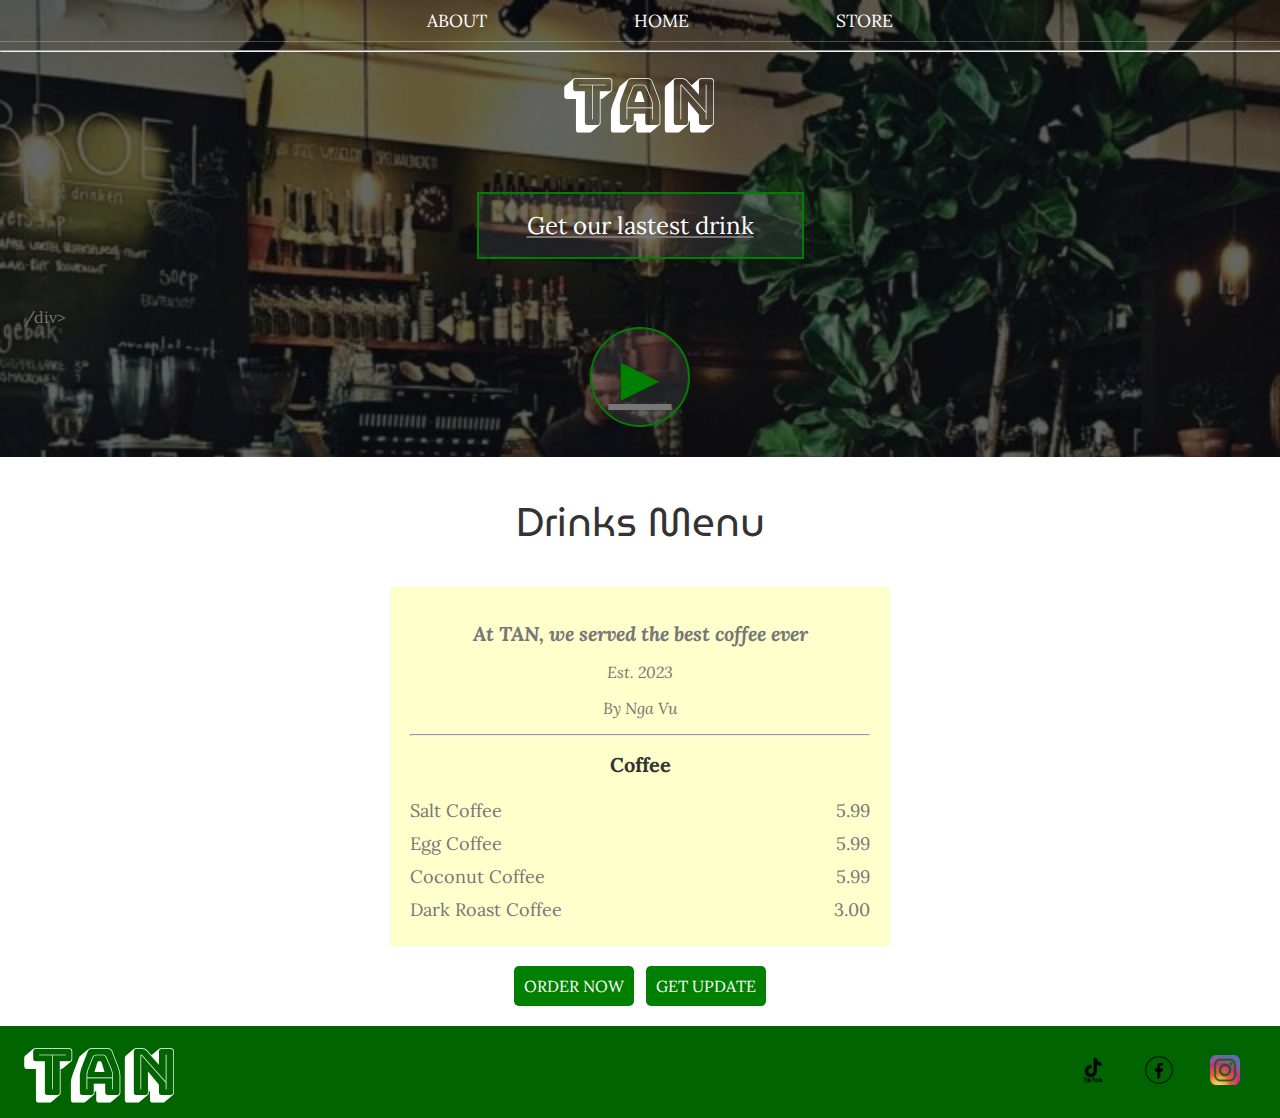
<file: html/index.html>
<!DOCTYPE html>
<html>
    <head>
        <title>TaN</title>
        <meta name = "description" content="This is the description">
        <link rel="stylesheet" href="../styles.css"/>
    </head>
    <body>
        <header class ="main-header">
            <nav class="nav main-nav">
                <ul>
                    <li><a href="../html/about.html">ABOUT</a></li>
                    <li><a href="../html/index.html">HOME</a></li>
                    <li><a href="../html/store.html">STORE</a></li>
                    
                </ul>
            </nav>
            <hr>
            <h1 class="shop-name shop-name-large">Tan</h1>
            <div class= "container">
            <a href="../html/store.html"><button class="btn btn-header" type="button">Get our lastest drink</button>
            </a>/div>
            <a href="https://www.youtube.com/watch?v=ByXL5WCSXys"><button class="btn btn-header btn-play" type="btn">&#9658;</button></a>
        </header>
        <section class="content-section container">
            <h2 class="section-header">Drinks Menu</h2>
            <div class="menu">
                <main>
                  <h1><i>At TAN, we served the best coffee ever</i></h1>
                  <p class="established">Est. 2023</p>
                  <p class="established">By Nga Vu</p>
                  <hr>
                  <section>
                    <h2>Coffee</h2>
                    <article class="item">
                      <p class="flavor">Salt Coffee</p><p class="price">5.99</p>
                    </article>
                    <article class="item">
                      <p class="flavor">Egg Coffee</p><p class="price">5.99</p>
                    </article>
                    <article class="item">
                      <p class="flavor">Coconut Coffee</p><p class="price">5.99</p>
                    </article>
                    <article class="item">
                      <p class="flavor">Dark Roast Coffee</p><p class="price">3.00</p>
                    </article>
                  </section>
                  </main>
            </div>
        </section>
        <div class="button-container">
            <a href="../html/store.html" class="order-now-btn" target="_blank">ORDER NOW</a>
            &nbsp;&nbsp;&nbsp;
            <a href="../html/store.html" class="order-now-btn" target="_blank">GET UPDATE</a>
        </div>    
        <footer class = "main-footer">
            <div class="container main-footer-container">
            <h3 class="shop-name">TaN</h3>

            <ul class="nav footer-nav">
                <li>
                    <a href="https://www.tiktok.com/" target="_blank">
                        <img src="../pictures/tiktok.png"></a>
                </li>
                <li>
                    <a href="https://www.facebook.com/" target="_blank">
                        <img src="../pictures/facebook.png"></a>
                </li>
                <li>
                    <a href="https://www.instagram.com/noraugotthis/" target="_blank">
                        <img src="../pictures/insta.png"></a>
                </li>
            </ul>
        </div>
        </footer>
    </body>
</html>
</file>
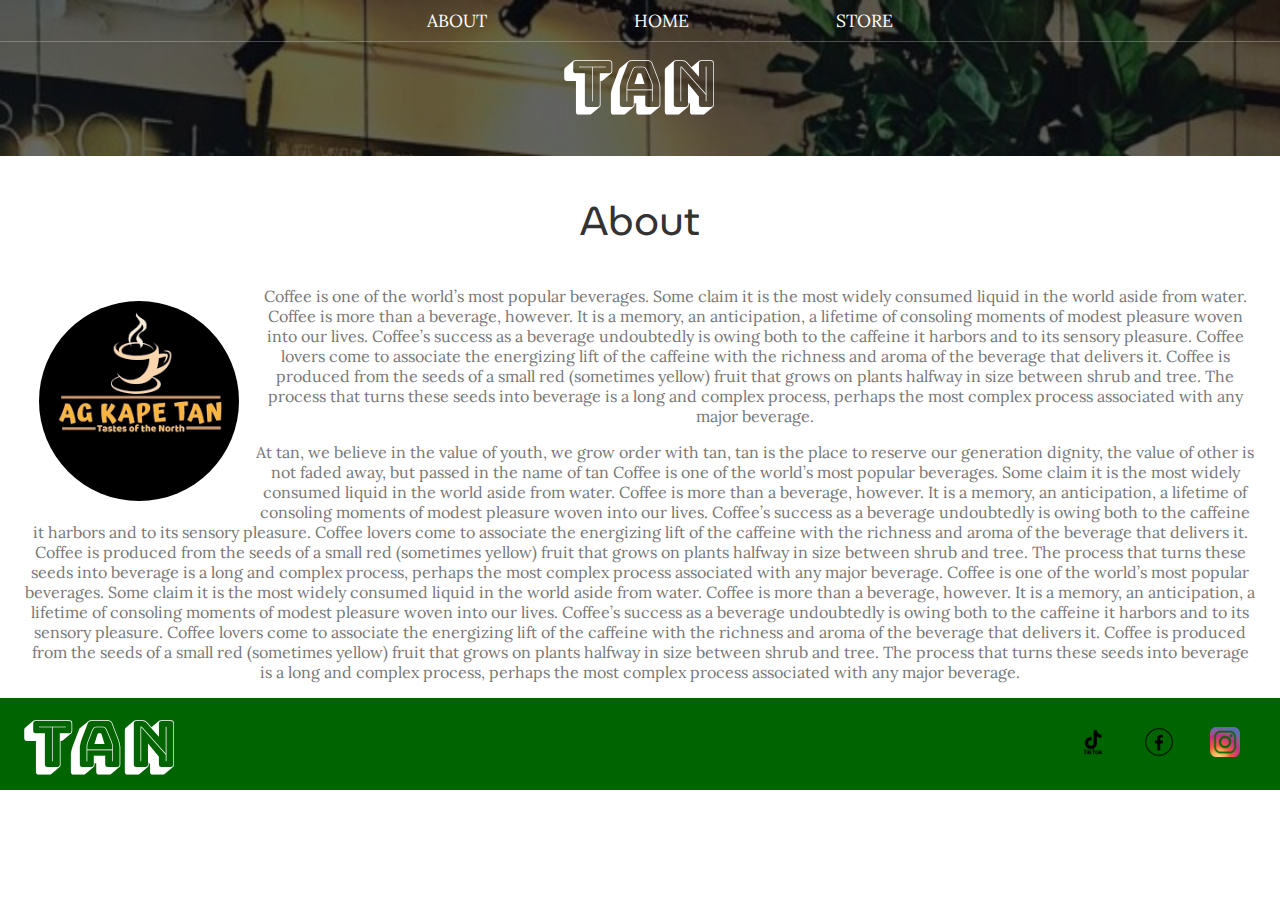
<file: html/about.html>
<!DOCTYPE html>
<html>
    <head>
        <title>TaN | About</title>
        <meta name = "description" content="This is the description">
        <link rel="stylesheet" href="../styles.css"/>
    </head>
    <body>
        <header class = "main-header">
            <nav class ="nav main-nav">
                <ul>
                    <li><a href="../html/about.html">ABOUT</a></li>
                    <li><a href="../html/index.html">HOME</a></li>
                    <li><a href="../html/store.html">STORE</a></li>
                    
                </ul>
            </nav>
            <h1 class="shop-name shop-name-large">Tan</h1>
        </header>
        <section class="content-section container">
            <h2 class="section-header">About</h2>
            <img class="about-shop-image" src="../pictures/photo1.png">
            <p>Coffee is one of the world’s most popular beverages. Some claim it is the most widely consumed liquid in the world aside from water.
                Coffee is more than a beverage, however. It is a memory, an anticipation, a lifetime of consoling moments of modest pleasure woven into our lives.
                Coffee’s success as a beverage undoubtedly is owing both to the caffeine it harbors and to its sensory pleasure. Coffee lovers come to associate the energizing lift of the caffeine with the richness and aroma of the beverage that delivers it.
                Coffee is produced from the seeds of a small red (sometimes yellow) fruit that grows on plants halfway in size between shrub and tree. The process that turns these seeds into beverage is a long and complex process, perhaps the most complex process associated with any major beverage.
                </p>
                
                <p>At tan, we believe in the value of youth, we grow order with tan, tan is the place to reserve our generation dignity, the value of other is not faded 
                    away, but passed in the name of tan
                    Coffee is one of the world’s most popular beverages. Some claim it is the most widely consumed liquid in the world aside from water.
                Coffee is more than a beverage, however. It is a memory, an anticipation, a lifetime of consoling moments of modest pleasure woven into our lives.
                Coffee’s success as a beverage undoubtedly is owing both to the caffeine it harbors and to its sensory pleasure. Coffee lovers come to associate the energizing lift of the caffeine with the richness and aroma of the beverage that delivers it.
                Coffee is produced from the seeds of a small red (sometimes yellow) fruit that grows on plants halfway in size between shrub and tree. The process that turns these seeds into beverage is a long and complex process, perhaps the most complex process associated with any major beverage.
                Coffee is one of the world’s most popular beverages. Some claim it is the most widely consumed liquid in the world aside from water.
                Coffee is more than a beverage, however. It is a memory, an anticipation, a lifetime of consoling moments of modest pleasure woven into our lives.
                Coffee’s success as a beverage undoubtedly is owing both to the caffeine it harbors and to its sensory pleasure. Coffee lovers come to associate the energizing lift of the caffeine with the richness and aroma of the beverage that delivers it.
                Coffee is produced from the seeds of a small red (sometimes yellow) fruit that grows on plants halfway in size between shrub and tree. The process that turns these seeds into beverage is a long and complex process, perhaps the most complex process associated with any major beverage.
                </p>
        </section>
        <footer class = "main-footer">
            <div class="container main-footer-container">
            <h3 class="shop-name">TaN</h3>

            <ul class="nav footer-nav">
                <li>
                    <a href="https://www.tiktok.com/" target="_blank">
                        <img src="../pictures/tiktok.png"></a>
                </li>
                <li>
                    <a href="https://www.facebook.com/" target="_blank">
                        <img src="../pictures/facebook.png"></a>
                </li>
                <li>
                    <a href="https://www.instagram.com/noraugotthis/" target="_blank">
                        <img src="../pictures/insta.png"></a>
                </li>
            </ul>
            
        </div>
        </footer>
    </body>
</html>
</file>
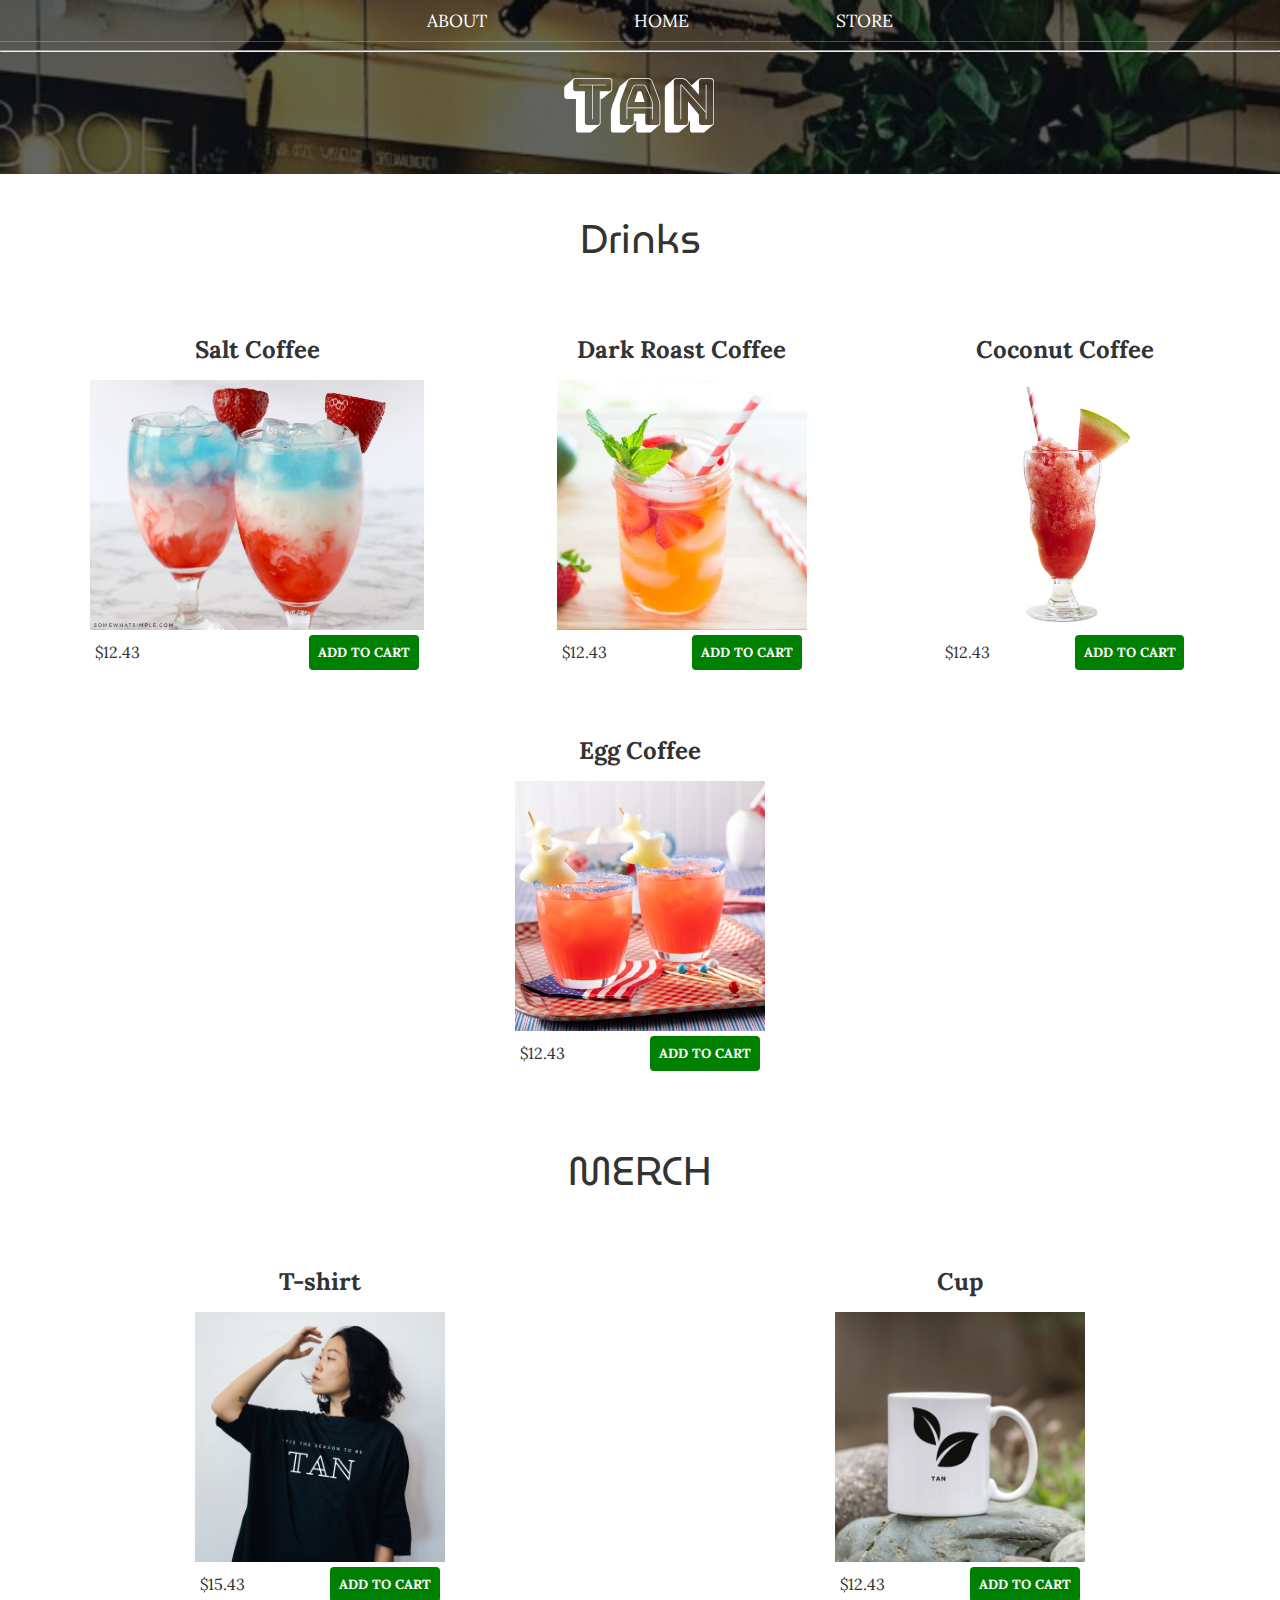
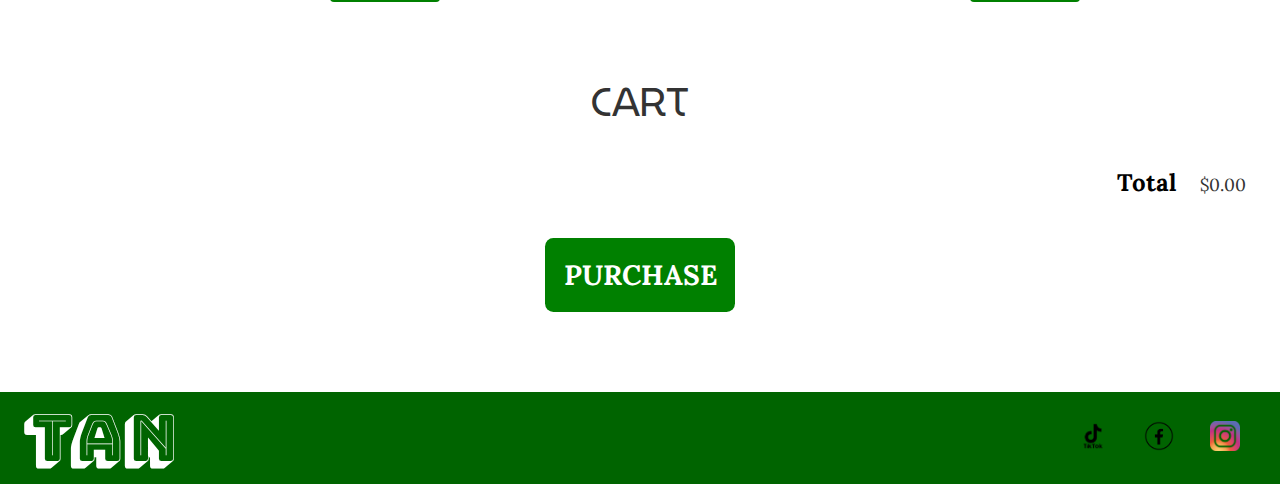
<file: html/store.html>
<!DOCTYPE html>
<html>

<head>
    <title>TaN | SOTRE</title>
    <meta name="description" content="This is the description">
    <link rel="stylesheet" href="../styles.css" />
    <script src="../javascript/cart.js"></script>
</head>

<body>
    <header class="main-header">
        <nav class="main-nav nav">
            <ul>
                <li><a href="../html/about.html">ABOUT</a></li>
                <li><a href="../html/index.html">HOME</a></li>
                <li><a href="../html/store.html">STORE</a></li>

            </ul>
        </nav>
        <hr>
        <h1 class="shop-name shop-name-large">Tan</h1>
    </header>
    <section class="container content-section">
        <h2 class="section-header">Drinks</h2>
        <div class="shop-items">
            <!-- Drink 1 -->
            <div class="shop-item">
                <span class="shop-item-title">Salt Coffee</span>
                <img class="shop-item-image" src="../pictures/drink1.png">
                <div class="shop-item-details">
                    <span class="shop-item-price">$12.43</span>
                    <button class="btn btn-primary shop-item-button" type="button">ADD TO CART</button>
                </div>
            </div>

            <!-- Drink 2 -->
            <div class="shop-item">
                <span class="shop-item-title">Dark Roast Coffee</span>
                <img class="shop-item-image" src="../pictures/drink2.png">
                <div class="shop-item-details">
                    <span class="shop-item-price">$12.43</span>
                    <button class="btn btn-primary shop-item-button" type="button">ADD TO CART</button>
                </div>
            </div>

            <!-- Drink 3 -->
            <div class="shop-item">
                <span class="shop-item-title">Coconut Coffee</span>
                <img class="shop-item-image" src="../pictures/drink3.png">
                <div class="shop-item-details">
                    <span class="shop-item-price">$12.43</span>
                    <button class="btn btn-primary shop-item-button" type="button">ADD TO CART</button>
                </div>
            </div>

            <!-- Drink 4 -->
            <div class="shop-item">
                <span class="shop-item-title">Egg Coffee</span>
                <img class="shop-item-image" src="../pictures/drink4.png">
                <div class="shop-item-details">
                    <span class="shop-item-price">$12.43</span>
                    <button class="btn btn-primary shop-item-button" type="button">ADD TO CART</button>
                </div>
            </div>
        </div>
    </section>
    <section>
        <h2 class="section-header">MERCH</h2>
        <div class="shop-items">
            <!-- T-shirt -->
            <div class="shop-item">
                <span class="shop-item-title">T-shirt</span>
                <img class="shop-item-image" src="../pictures/tanTshirt.png">
                <div class="shop-item-details">
                    <span class="shop-item-price">$15.43</span>
                    <button class="btn btn-primary shop-item-button" type="button">ADD TO CART</button>
                </div>
            </div>

            <!-- Cup -->
            <div class="shop-item">
                <span class="shop-item-title">Cup</span>
                <img class="shop-item-image" src="../pictures/tanCup.png">
                <div class="shop-item-details">
                    <span class="shop-item-price">$12.43</span>
                    <button class="btn btn-primary shop-item-button" type="button">ADD TO CART</button>
                </div>
            </div>
        </div>
    </section>


    <section class="container content-section">

<div class="cart">
    <h2 class="section-header">CART</h2>
    <div class="cart-items"></div>
    <div class="cart-total">
      <strong class="cart-total-title">Total</strong>
      <span class="cart-total-price">$0.00</span>
    </div>
    <button class="btn btn-primary btn-purchase" type="button">PURCHASE</button>
  </div>
  
    </section>
    <footer class="main-footer">
        <div class="container main-footer-container">
            <h3 class="shop-name">TaN</h3>

            <ul class="nav footer-nav">
                <li>
                    <a href="https://www.tiktok.com/" target="_blank">
                        <img src="../pictures/tiktok.png"></a>
                </li>
                <li>
                    <a href="https://www.facebook.com/" target="_blank">
                        <img src="../pictures/facebook.png"></a>
                </li>
                <li>
                    <a href="https://www.instagram.com/noraugotthis/" target="_blank">
                        <img src="../pictures/insta.png"></a>
                </li>
            </ul>
        </div>
    </footer>
</body>

</html>
</file>
<file: styles.css>
@import url('https://fonts.googleapis.com/css2?family=Lora&family=Major+Mono+Display&family=Playfair+Display&display=swap');
@import url('https://fonts.googleapis.com/css2?family=Bungee+Shade&family=Lora&family=Playfair+Display&family=Roboto:wght@100&display=swap');
@import url('https://fonts.googleapis.com/css2?family=Bungee+Shade&family=Lora&family=MuseoModerno:wght@200&family=Playfair+Display&family=Roboto:wght@100&display=swap');

* {
    box-sizing: border-box;
    font-family: 'Lora', serif;
    color: #777;
}

html,
body {
    margin: 0;
    padding: 0;
}

.nav ul {
    margin: 0;
}

.nav li {
    display: inline;
}

.nav a {
    display: inline-block;
    padding: .5em;
    color: white;
    text-decoration: none;
}

.main-nav {
    text-align: center;
    font-size: 1.1em;
    font-weight: lighter;
    border-bottom: 1px solid rgba(225, 225, 225, .3);
}

.main-nav li {
    padding: 0 5%;
}

.nav a:hover {
    background-color: rgba(255, 255, 225, .3);
}

.main-header {
    background-color: rgba(0, 0, 0, .6);
    background-image: url("pictures/Headerbackground.png");
    background-blend-mode: multiply;
    background-size: cover;
    padding-bottom: 30px;
}

.shop-name {
    font-family: 'Bungee Shade', sans-serif;
    text-align: center;
    margin: 0;
    font-size: 4em;
    font-weight: normal;
    font-style: normal;
    color: white;
}

.shop-name-large {
    font-size: 4em;
}

.content-section {
    margin: 1em;
}

.container {
    max-width: 900;
    margin: 0 auto;
    padding: 0 1.5em;
}

.section-header {
    font-family: 'MuseoModerno', sans-serif;
    font-weight: normal;
    color: #333;
    text-align: center;
    font-size: 2.5em;
}

.about-shop-image {
    float: left;
    height: 200px;
    width: 200px;
    margin: 15px;
    border-radius: 50%;
}

.main-footer {
    background-color: darkgreen;
    color: white;
    padding: .25em 0;
    bottom: 0;
}

.main-footer-container {
    display: flex;
    align-items: center;
}

.main-footer-container ul {
    flex-grow: 1;
    text-align: end;
}

.footer-nav li {
    padding: 0 .5em
}

.footer-nav img {
    width: 30px;
    height: 30px;
}

.btn {
    text-align: center;
    vertical-align: middle;
    padding: .67em;
    cursor: pointer;
}

/* Centering the .btn-header */
.btn-header {
    display: block;
    margin: 2em auto; /* Adjust top and bottom margin as needed */
    color: white;
    border: 2px solid green;
    background-color: rgba(225, 225, 225, .1);
    border-radius: 0;
    font-size: 1.5em;
    font-weight: lighter;
    padding-left: 2em;
    padding-right: 2em;
  }
  
.btn-header:hover {
    background-color: rgba(225, 225, 225, .3);
}

.btn-play {
    display: block;
    margin: 0 auto;
    color: green;
    font-size: 4em;
    border-radius: 50%;
    padding: 0;
    width: 100px;
    height: 100px;
}

.drink-row {
    border-bottom: 1px solid black;
    padding-bottom: 1em;
    margin: 1em;
}

.tour-row:last-child {
    border-bottom: none;
}

.drink-item {
    display: inline-block;
    padding-right: .5em;
}

.drink-chapter {
    color: #555;
    font-weight: bold;
    width: 11%;
}

.drink-type {
    width: 24%;
}

.drink-name {
    width: 42%;
}

.drink-btn {
    max-width: 19%;
}

.btn-primary {
    color: white;
    background-color: green;
    border: none;
    border-radius: .3em;
    font-weight: bold;
}

.btn-primary:hover {
    background-color: darkgreen;
}

.shop-item {
    margin: 30px;
}

.shop-item-title {
    display: block;
    width: 100;
    text-align: center;
    font-weight: bold;
    font-size: 1.5em;
    color: #333;
    margin-bottom: 15px;
}

.shop-item-image {
    height: 250px;
}

.shop-item-details {
    display: flex;
    align-items: center;
    padding: 5px;
}

.shop-item-price {
    flex-grow: 1;
    color: #333;
}

.shop-items {
    display: flex;
    flex-wrap: wrap;
    justify-content: space-around;
}

.cart-header {
    font-weight: bold;
    font-size: 1.2em;
    color: #333;
}

.cart-column {
    display: flex;
    align-items: center;
    border-bottom: 1px solid black;
    margin-right: 1.5em;
    padding-bottom: 10px;
    margin-top: 10px;
}

.cart-row {
    display: flex;
}

.cart-item {
    width: 45%;
}

.cart-price {
    width: 20%;
    font-size: 1.2em;
    color: #333;
}

.cart-quantity {
    width: 35%;
}

.cart-item-title {
    color: #333;
    margin-left: .5em;
    font-size: 1.2em;
}

.cart-item-image {
    width: 75px;
    height: auto;
    border-radius: 10px;
}

.btn-danger {
    color: white;
    background-color: darkolivegreen;
    border: none;
    border-radius: .3em;
    font-weight: bold;
}

.btn-danger:hover {
    background-color: gray;
}

.cart-quantity-input {
    height: 34px;
    width: 50px;
    border-radius: 5px;
    border: 1px solid darkgreen;
    background-color: whitesmoke;
    padding: 0;
    text-align: center;
    font-size: 1.2em;
    margin-right: 25px;
}

.cart-row:last-child {
    border-bottom: 1px solid black;
}

.cart-row:last-child .cart-column {
    border: none;
}

.cart-total {
    text-align: end;
    margin-top: 10px;
    margin-right: 10px;
}

.cart-total-title {
    font-weight: bold;
    font-size: 1.5em;
    color: black;
    margin-right: 20px;
}

.cart-total-price {
    color: #333;
    font-size: 1.1em;
}

.btn-purchase {
    display: block;
    margin: 40px auto 80px auto;
    font-size: 1.75em;
}

/* this part is styled for the menu */
h1, h2 {
    font-size: 20px;
    color: #333;
}


.established {
    font-style: italic;
}

h1,
h2,
p {
    text-align: center;
}

.price {
    text-align: right;
    width: 25%;
}

.menu {
    width: 80%;
    background-color: #FFFFCC;
    margin-left: auto;
    margin-right: auto;
    padding: 20px;
    max-width: 500px;
}

img {
    display: block;
    margin-left: auto;
    margin-right: auto;
}


.item p {
    display: inline-block;
    margin-top: 5px;
    margin-bottom: 5px;
    font-size: 18px;
}

.flavor {
    text-align: left;
    width: 75%;
}

/* order now button */
.button-container {
    display: flex;
    justify-content: center;
    margin-top: 20px;
    margin-bottom: 20px;
    
  }
  
  /* Style for the ORDER NOW button */
  .order-now-btn {
    display: inline-block;
    padding: 10px 10px;
    background-color: green;
    color: #fff;
    text-decoration: none;
    border: none;
    border-radius: 5px;
    font-size: 16px;
    cursor: pointer;
    transition: background-color 0.3s ease;
  }
  
  .order-now-btn:hover {
    background-color: darkgreen;
  }
</file>
